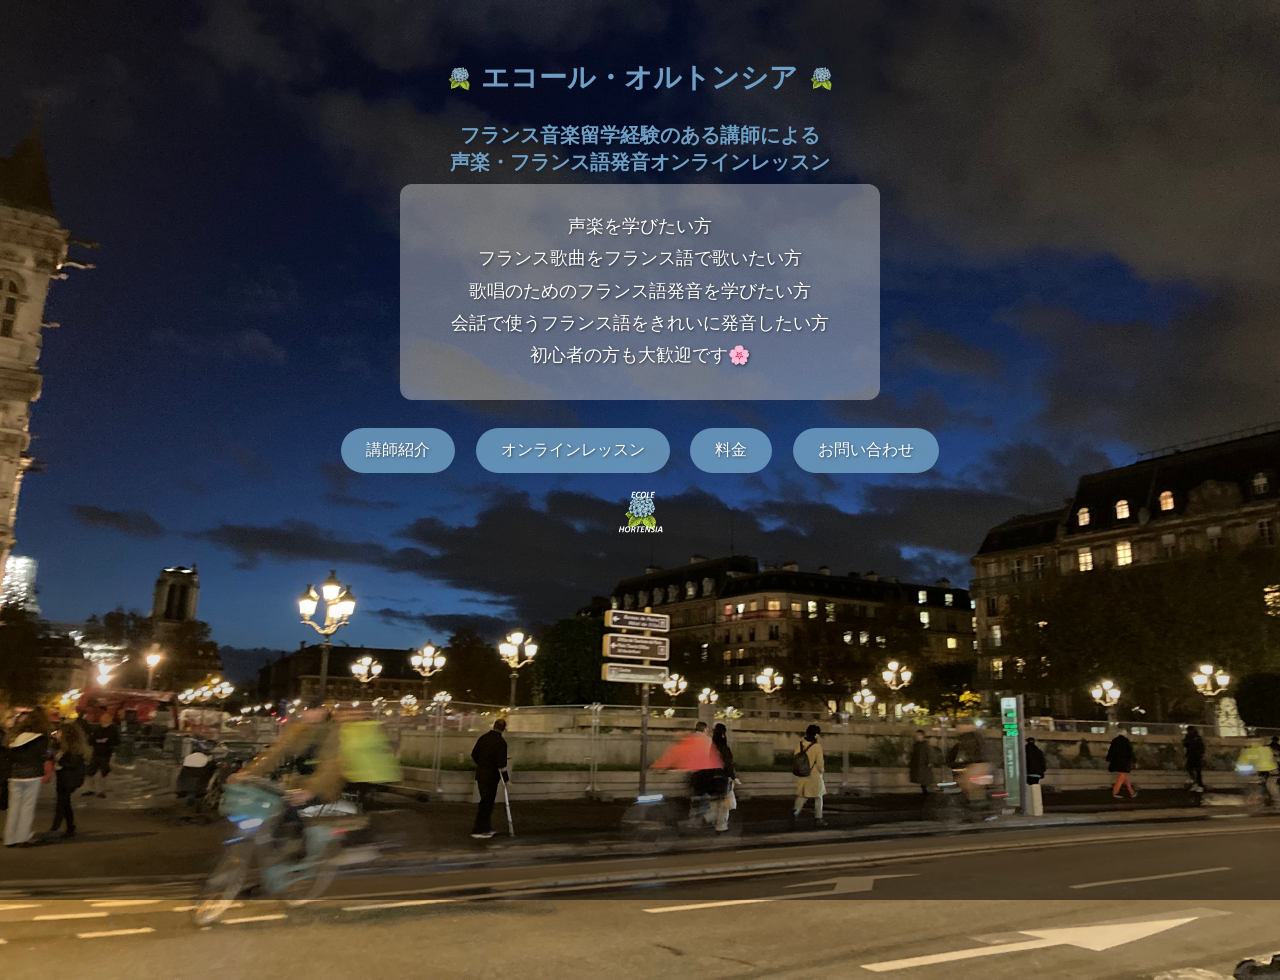
<file: index.html>
<!DOCTYPE html>
<html>
<head>
    <meta name="viewport" content="width=device-width, initial-scale=1.0">
    <meta name="google-site-verification" content="6LHJDrZoDX1H_JxoSY0ZZHeC_SrUJEcOvhbpTRQxQ-g" />
    <title>声楽・フランス語発音オンラインレッスン｜エコール・オルトンシア</title>
    <meta name="description" content="声楽とフランス語発音を学べるオンラインレッスン。フランス音楽留学経験のある講師が、声楽、フランス歌曲、歌唱フランス語、会話の発音を丁寧に指導します。初心者の方も歓迎しています。">
    <link rel="stylesheet" href="style.css">
</head>
<body>


<h1>
    <img src="hortensia.png" class="title-flower">
    エコール・オルトンシア
    <img src="hortensia.png" class="title-flower">
</h1>

    <h2>フランス音楽留学経験のある講師による<br>声楽・フランス語発音オンラインレッスン</h2>
    
   
<div class="text-box">
<p>
    声楽を学びたい方<br>
    フランス歌曲をフランス語で歌いたい方<br>
    歌唱のためのフランス語発音を学びたい方<br>
    会話で使うフランス語をきれいに発音したい方<br>
    初心者の方も大歓迎です🌸
</p>

</div>
<a href="profile.html">
      <button>講師紹介</button>
</a>

<a href="lesson.html">
    <button>オンラインレッスン</button>
</a>

<a href="price.html">
    <button>料金</button>
</a>

<a href="contact.html">
    <button>お問い合わせ</button>
</a>

<img src="ecole_hortensia.png" class="page-flower">
</body>
</html>
</file>
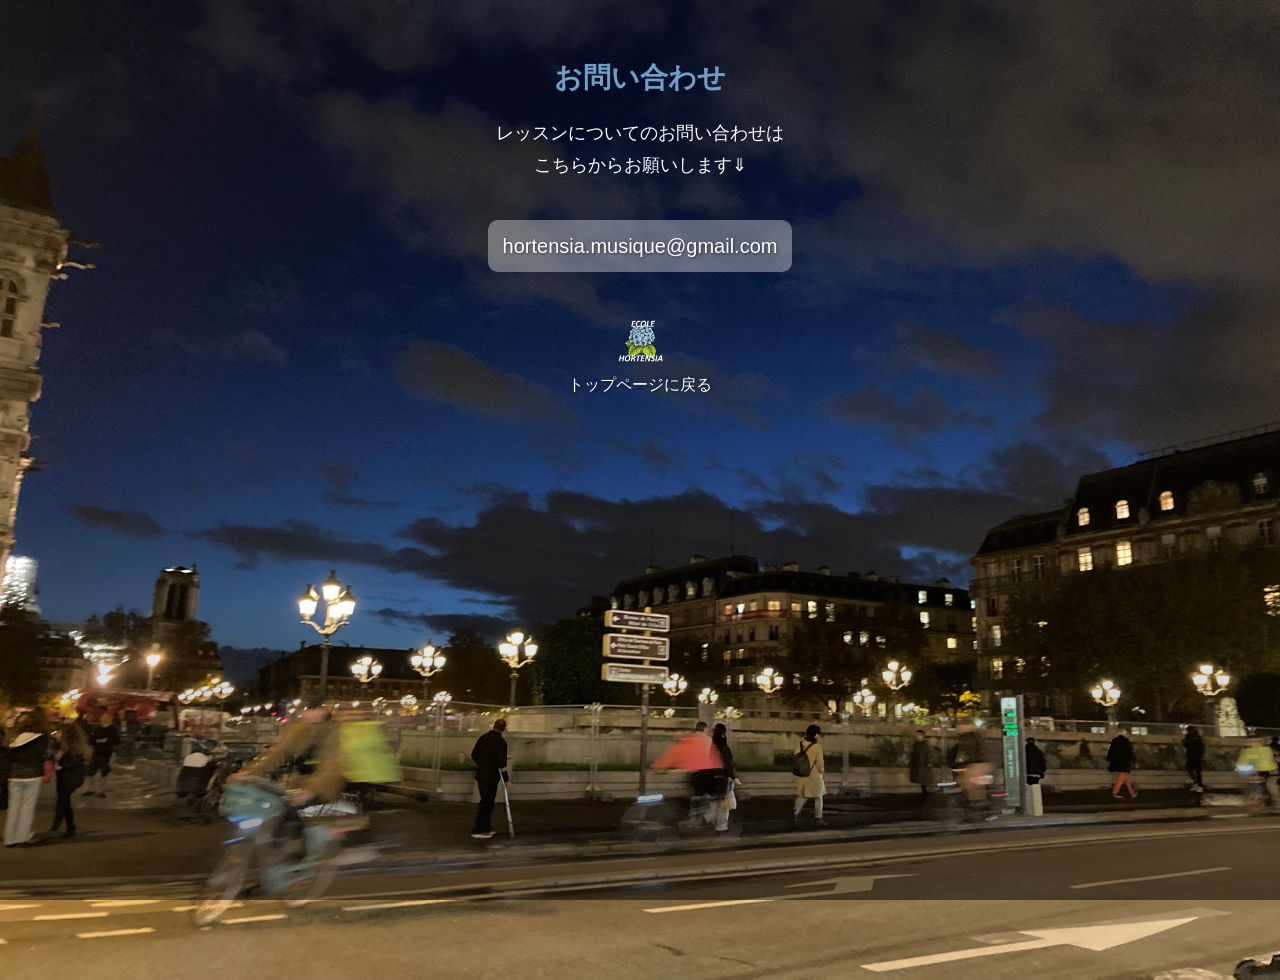
<file: contact.html>
<!DOCTYPE html>
<html>

<head>
    <meta name="viewport" content="width=device-width, initial-scale=1.0">
    <title>お問い合わせ｜エコール・オルトンシア</title>
    <meta name="description" content="エコール・オルトンシアへのお問い合わせはこちら。声楽・フランス語発音オンラインレッスンについてお気軽にお問い合わせください。">
    <link rel="stylesheet" href="style.css">
</head>

<body>

    <h1>お問い合わせ</h1>

    <p>レッスンについてのお問い合わせは<br>
    こちらからお願いします⇓</p>
    

   <p class="contact-email-box">
    <a href="mailto:hortensia.musique@gmail.com" class="contact-email">
        hortensia.musique@gmail.com
    </a>
</p>
    <br><br>

    <img src="ecole_hortensia.png" class="page-flower">

    <a href="index.html">トップページに戻る</a>

</body>

</html>
</file>
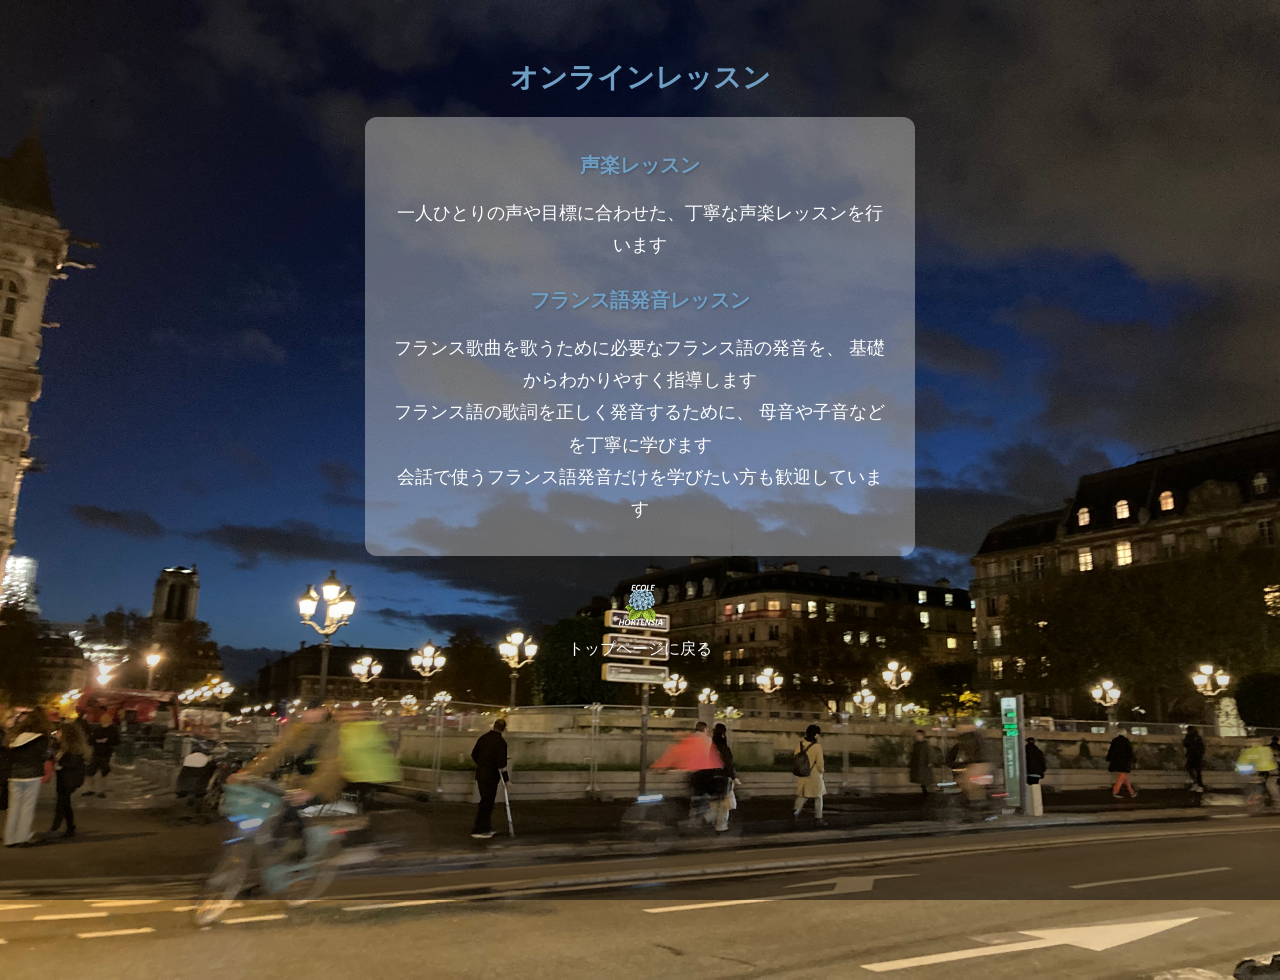
<file: lesson.html>
<!DOCTYPE html>
<html>

<head>
    <meta name="viewport" content="width=device-width, initial-scale=1.0">
    <title>オンラインレッスン｜エコール・オルトンシア</title>
    <meta name="description" content="声楽とフランス語発音のオンラインレッスン。フランス歌曲を歌うための発音から、会話のフランス語発音まで、基礎から丁寧に指導します。">
    <link rel="stylesheet" href="style.css">
</head>

<body>

    <h1>オンラインレッスン</h1>

    <div class="price-box">

        <h2>声楽レッスン</h2>

        <p>
            一人ひとりの声や目標に合わせた、丁寧な声楽レッスンを行います
        </p>

        <h2>フランス語発音レッスン</h2>

<p>
    フランス歌曲を歌うために必要なフランス語の発音を、
    基礎からわかりやすく指導します<br>
    フランス語の歌詞を正しく発音するために、
    母音や子音などを丁寧に学びます<br>
    会話で使うフランス語発音だけを学びたい方も歓迎しています
</p>
    </div>

    <br>

    <img src="ecole_hortensia.png" class="page-flower">

    <a href="index.html">トップページに戻る</a>

</body>

</html>
</file>
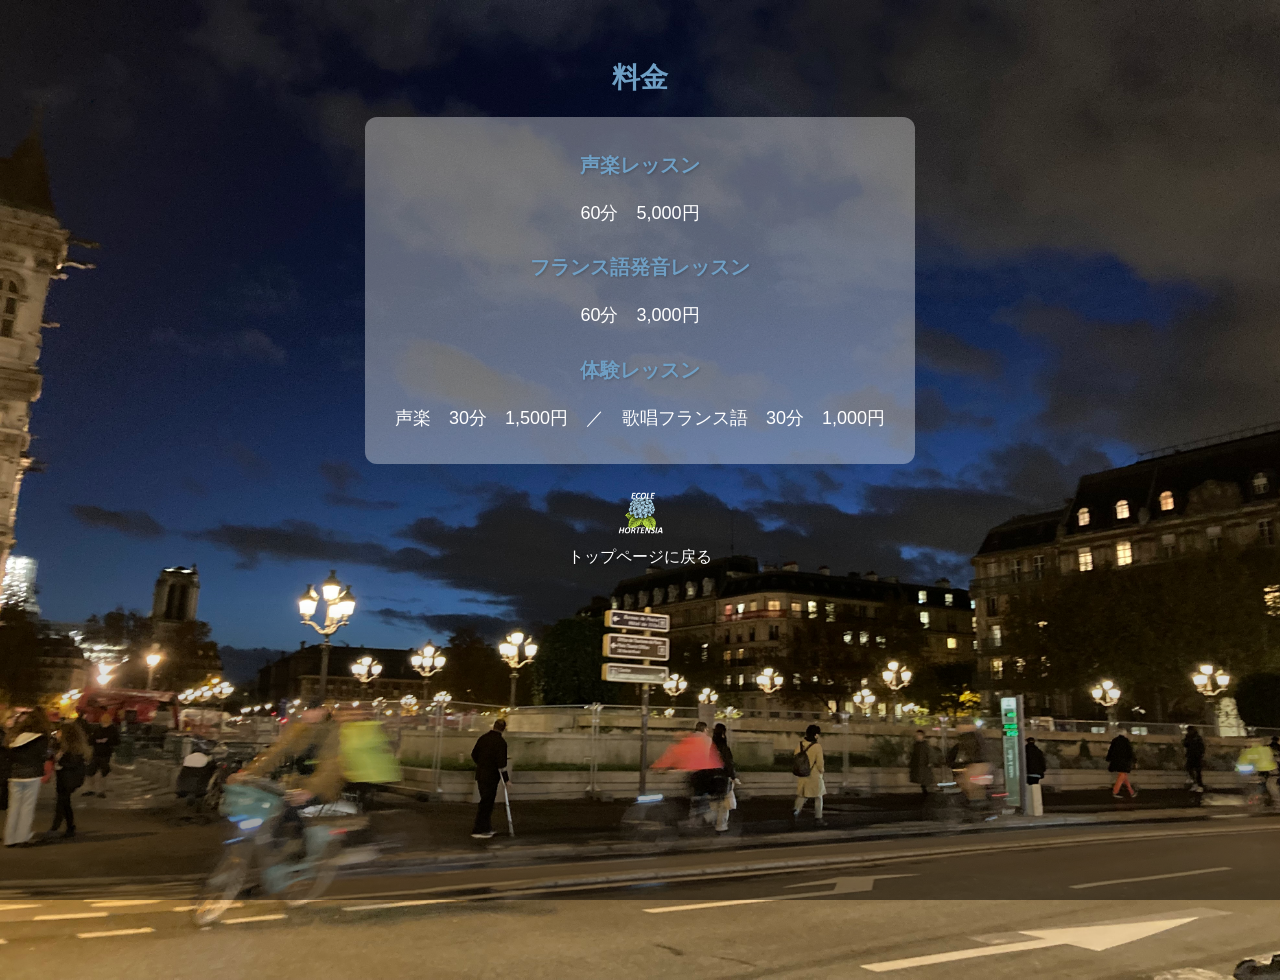
<file: price.html>
<!DOCTYPE html>
<html>

<head>
    <meta name="viewport" content="width=device-width, initial-scale=1.0">
    <title>料金｜エコール・オルトンシア</title>
    <meta name="description" content="エコール・オルトンシアの声楽・フランス語発音オンラインレッスンの料金をご案内します。声楽、歌唱フランス語、体験レッスンをご用意しています。">
    <link rel="stylesheet" href="style.css">
</head>

<body>

    <h1>料金</h1>

    <div class="price-box">

        <h2>声楽レッスン</h2>
        <p>60分　5,000円</p>

        <h2>フランス語発音レッスン</h2>
        <p>60分　3,000円</p>

        <h2>体験レッスン</h2>
        <p>声楽　30分　1,500円　／　歌唱フランス語　30分　1,000円</p>


    </div>

    <br>

    <img src="ecole_hortensia.png" class="page-flower">

    <a href="index.html">トップページに戻る</a>

</body>

</html>
</file>
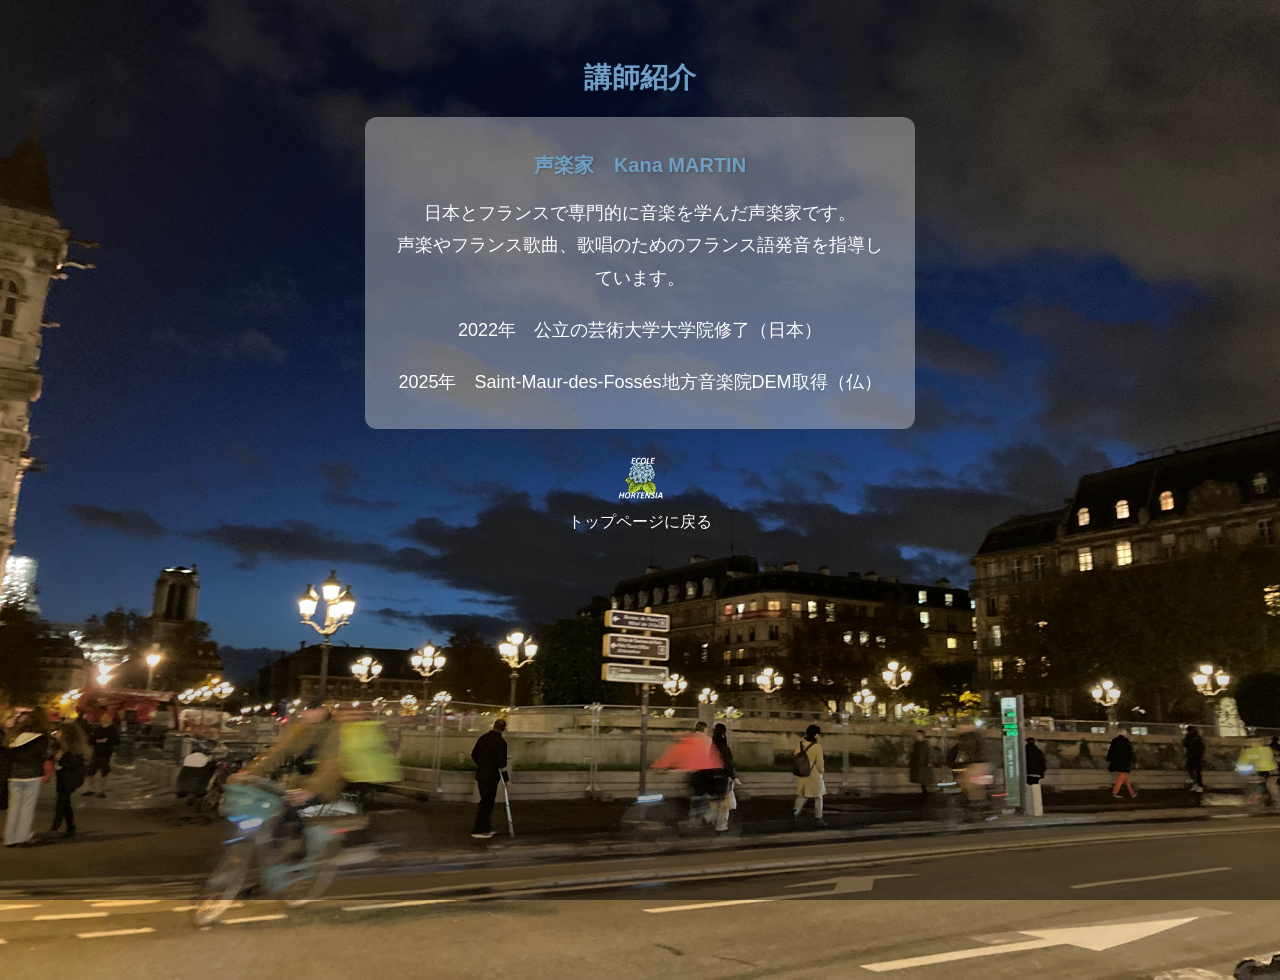
<file: profile.html>
<!DOCTYPE html>
<html>

<head>
    <meta name="viewport" content="width=device-width, initial-scale=1.0">
    <title>講師紹介｜エコール・オルトンシア</title>
    <meta name="description" content="日本とフランスで音楽を専門的に学んだ声楽家による、声楽とフランス語発音のオンラインレッスン。">
    <link rel="stylesheet" href="style.css">
</head>


<body>

    <h1>講師紹介</h1>

<div class="price-box">

    <h2>声楽家　Kana MARTIN</h2>

    <p>
    日本とフランスで専門的に音楽を学んだ声楽家です。<br>
    声楽やフランス歌曲、歌唱のためのフランス語発音を指導しています。
</p>

    <p>
        2022年　公立の芸術大学大学院修了（日本）
    </p>

    <p>
       2025年　Saint-Maur-des-Fossés地方音楽院DEM取得（仏）
    </p>



</div>

    <br>

    <img src="ecole_hortensia.png" class="page-flower">

    <a href="index.html">トップページに戻る</a>
    

</body>

</html>
</file>
<file: style.css>
body {
    background-color: #faf7fc;
    background-image: url("pont.jpg");
    background-size: cover;
    color: white;;
    font-family: sans-serif;
    text-align: center;
    max-width: 800px;
    margin: 0 auto;
    padding: 40px 20px;
    min-height: 100vh;
}

h1 {
    color: #6f9fc4;
    margin-bottom: 20px;
    font-size: 28px;
}

p {
    font-size: 18px;
    line-height: 1.8;
    margin-bottom: 20px;
}button {
    background-color: rgba(111, 159, 196, 0.85);
    color: white;
    text-shadow: 1px 1px 3px rgba(0, 0, 0, 0.5);
    border: none;
    padding: 12px 25px;
    font-size: 16px;
    border-radius: 25px;
    cursor: pointer;
    margin: 8px;
}
a {
    text-decoration: none;
}
body::before {
    content: "";
    position: fixed;
    inset: 0;
    background: linear-gradient(
    to bottom,
    transparent 0%,
    transparent 67%,
    rgba(0, 0, 0, 0.5) 100%
);
    z-index: -1;

}
.text-box {
    background-color: rgba(255, 255, 255, 0.35);
    padding: 8px 15px;
    border-radius: 12px;
    max-width: 450px;
    margin: 0 auto 20px;
    color: white;
    text-shadow: 1px 1px 3px rgba(0, 0, 0, 0.6);
}
h2 {
    color: #6f9fc4;
    text-shadow: 1px 1px 3px rgba(0, 0, 0, 0.25);
    margin-top: 25px;
    margin-bottom: 8px;
    font-size: 20px;
    font-weight: 600;
}
.contact-email {
    color: white;
    font-size: 20px;
    text-shadow: 1px 1px 3px rgba(0, 0, 0, 0.5);
    text-decoration: none;
}
.contact-email-box {
    background-color: rgba(255, 255, 255, 0.35);
    padding: 8px 15px;
    border-radius: 10px;
    display: inline-block;
}
.price-box {
    background-color: rgba(255, 255, 255, 0.35);
    padding: 10px 25px;
    border-radius: 12px;
    max-width: 500px;
    margin: 0 auto;
}
.flowers {
    display: flex;
    justify-content: center;
    gap: 10px;
}

.flowers img {
    width: 50px;
}
.page-flower {
    width: 45px;
    display: block;
    margin: 10px auto;
}
.title-flower {
    width: 30px;
    vertical-align: middle;
}
a {
    color: white;
    text-decoration: none;
    text-shadow: 1px 1px 3px rgba(0, 0, 0, 0.5);
}

a:hover {
    opacity: 0.7;
}
@media (max-width: 600px) {
    body {
        padding: 30px 15px;
    }
}
@media (max-width: 600px) {
    h1 {
        font-size: 32px;
    }

    h2 {
        font-size: 22px;
    }

    p {
        font-size: 20px;
    }
}
</file>
